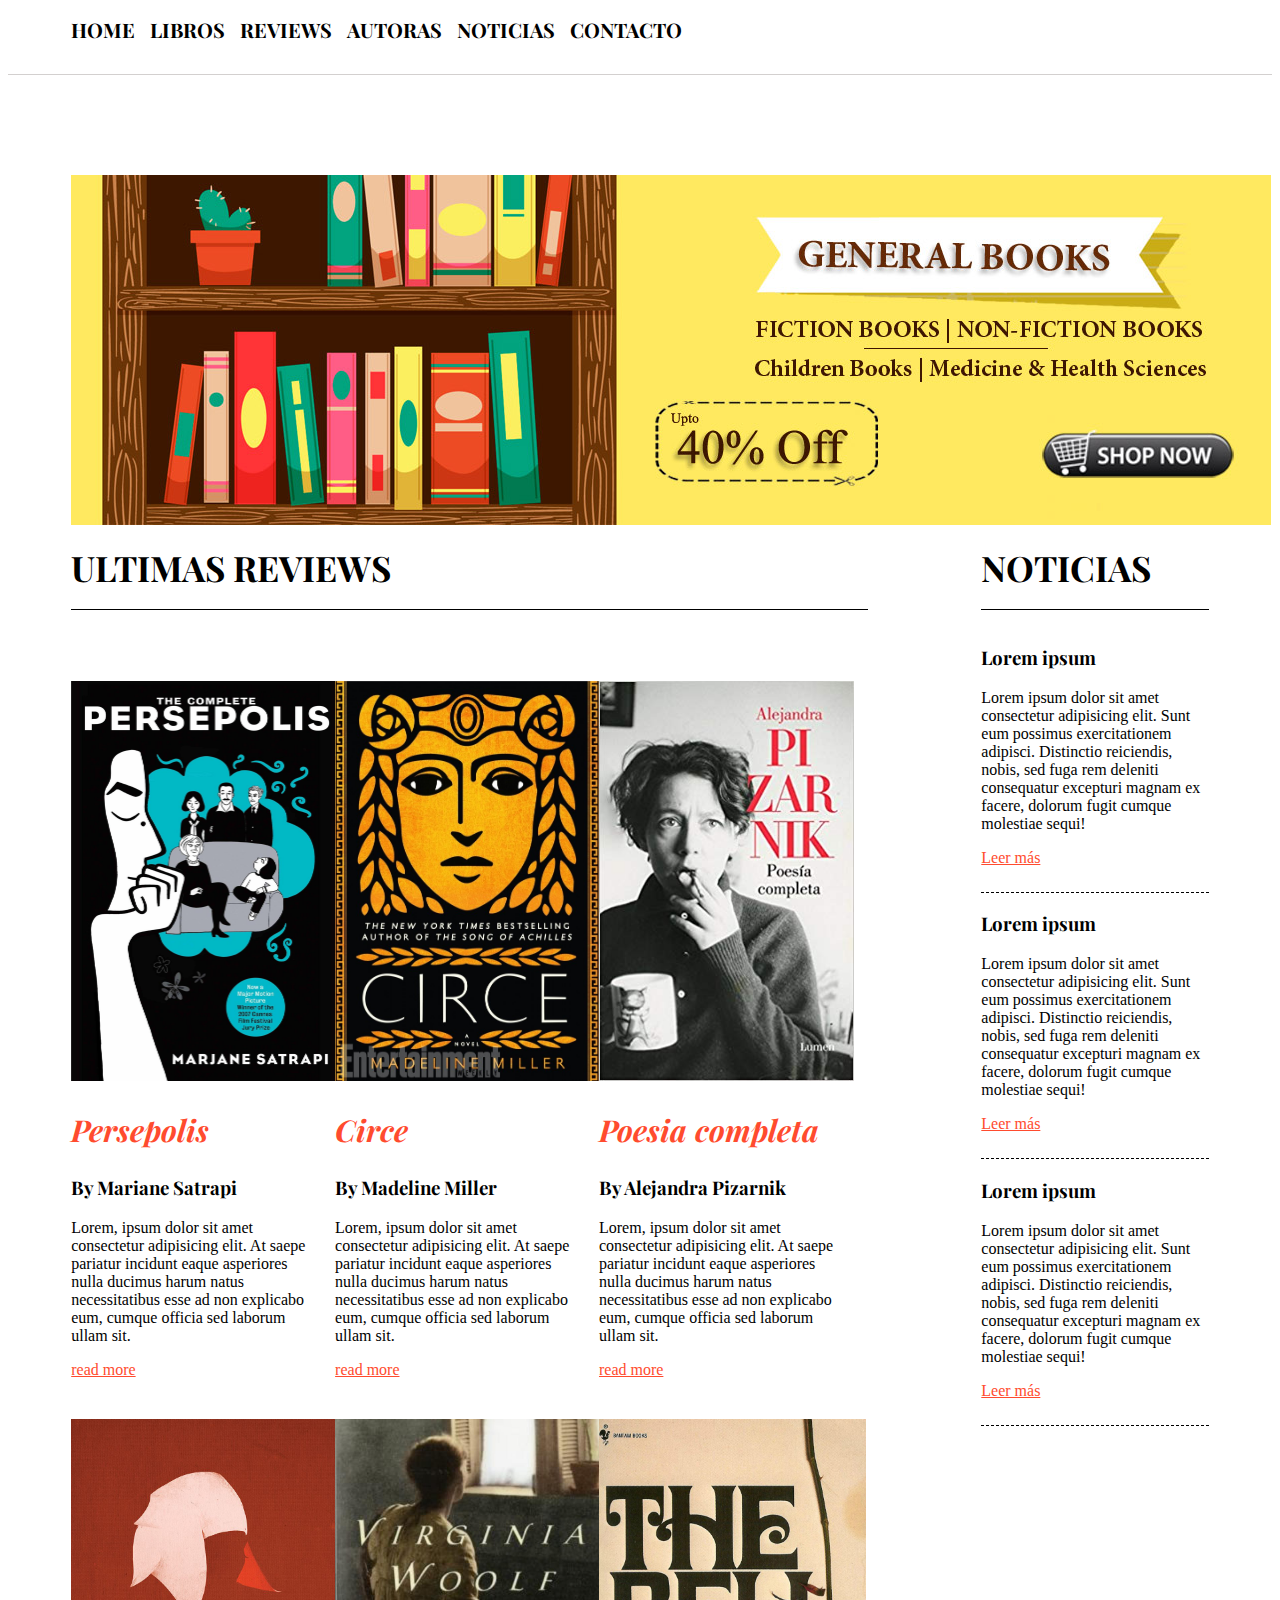
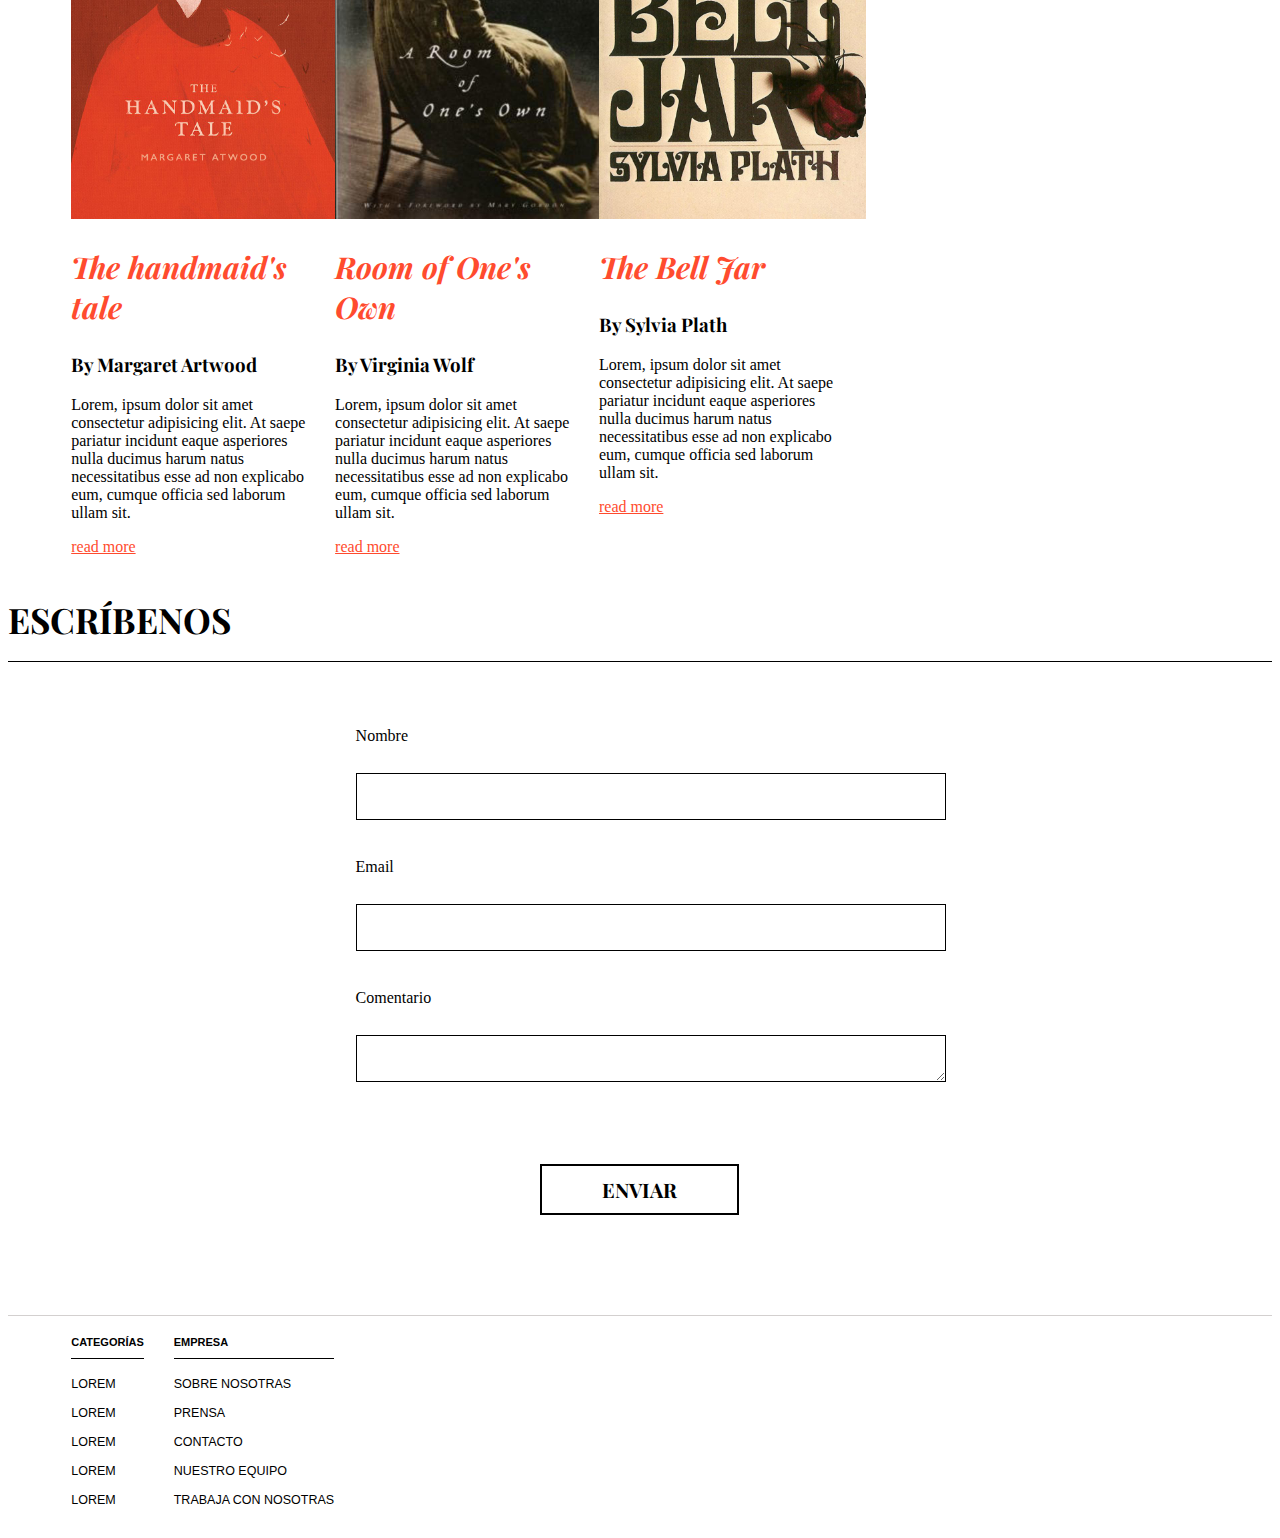
<file: index.html>
<!DOCTYPE html>
<html>

<head>
    <title>Reviews de libros</title>
    <meta charset="utf-8">
    <link rel="stylesheet" href="https://fonts.googleapis.com/css?family=Playfair+Display:400,700" class="next-head">
    <link rel="stylesheet" type="text/css" media="screen" href="css/main.css">
</head>

<body>
    <header>
        <div class="column">
            <nav>
                <ul class="menu-list">
                    <li class="menu-item"><a href="index.html" class="menu-link">HOME</a></li>
                    <li class="menu-item"><a href="#" class="menu-link">LIBROS</a></li>
                    <li class="menu-item"><a href="#book-reviews" class="menu-link">REVIEWS</a></li>
                    <li class="menu-item"><a href="pages/authors.html" class="menu-link">AUTORAS</a></li>
                    <li class="menu-item"><a href="#latest-news" class="menu-link">NOTICIAS</a></li>
                    <li class="menu-item"><a href="#contact" class="menu-link">CONTACTO</a></li>
                </ul>
            </nav>
        </div>
    </header>
    <div class="column">
        <img src="img/banner.jpg">
    </div>
    <!--SECTION PART/ ULTIMAS REVIEWS-->
    <div class="column">
        <section id="book-reviews">
            <h1 class="title"> ULTIMAS REVIEWS</h1>
            <br />
            <br />
            <div class="book-review">
                <img class="book-img" src="img/book-covers/persepolis.jpeg">
                <h2 class="book-title"> Persepolis </h2>
                <h3 class="book-author"> By Mariane Satrapi </h3>
                <p class="book-description"> Lorem, ipsum dolor sit amet consectetur adipisicing elit. At saepe pariatur
                    incidunt eaque asperiores nulla ducimus harum natus necessitatibus esse ad non explicabo eum, cumque
                    officia sed laborum ullam sit.</p>
                <a href="#header" class="read-more"> read more</a>
            </div>

            <div class="book-review">
                <img class="book-img" src="img/book-covers/circe.jpg">
                <h2 class="book-title"> Circe </h2>
                <h3 class="book-author"> By Madeline Miller </h3>
                <p class="book-description"> Lorem, ipsum dolor sit amet consectetur adipisicing elit. At saepe pariatur
                    incidunt eaque asperiores nulla ducimus harum natus necessitatibus esse ad non explicabo eum, cumque
                    officia sed laborum ullam sit.</p>
                <a href="#header" class="read-more"> read more</a>
            </div>

            <div class="book-review">
                <img class="book-img" src="img/book-covers/pizarnik.jpg">
                <h2 class="book-title"> Poesia completa </h2>
                <h3 class="book-author"> By Alejandra Pizarnik </h3>
                <p class="book-description"> Lorem, ipsum dolor sit amet consectetur adipisicing elit. At saepe pariatur
                    incidunt eaque asperiores nulla ducimus harum natus necessitatibus esse ad non explicabo eum, cumque
                    officia sed laborum ullam sit.</p>
                <a href="#header" class="read-more"> read more</a>
            </div>

            <div class="book-review">
                <img class="book-img" src="img/book-covers/margaret-atwood.jpg">
                <h2 class="book-title"> The handmaid's tale </h2>
                <h3 class="book-author"> By Margaret Artwood </h3>
                <p class="book-description"> Lorem, ipsum dolor sit amet consectetur adipisicing elit. At saepe pariatur
                    incidunt eaque asperiores nulla ducimus harum natus necessitatibus esse ad non explicabo eum, cumque
                    officia sed laborum ullam sit.</p>
                <a href="#header" class="read-more"> read more</a>
            </div>

            <div class="book-review">
                <img class="book-img" src="img/book-covers/virginia-woolf.jpg">
                <h2 class="book-title">Room of One's Own </h2>
                <h3 class="book-author"> By Virginia Wolf </h3>
                <p class="book-description"> Lorem, ipsum dolor sit amet consectetur adipisicing elit. At saepe pariatur
                    incidunt eaque asperiores nulla ducimus harum natus necessitatibus esse ad non explicabo eum, cumque
                    officia sed laborum ullam sit.</p>
                <a href="#header" class="read-more"> read more</a>
            </div>

            <div class="book-review">
                <img class="book-img" src="img/book-covers/sylvia-plath.jpg">
                <h2 class="book-title"> The Bell Jar </h2>
                <h3 class="book-author"> By Sylvia Plath </h3>
                <p class="book-description"> Lorem, ipsum dolor sit amet consectetur adipisicing elit. At saepe pariatur
                    incidunt eaque asperiores nulla ducimus harum natus necessitatibus esse ad non explicabo eum, cumque
                    officia sed laborum ullam sit.</p>
                <a href="#header" class="read-more"> read more</a>
            </div>
        </section>
            <!--Aside-->
                <aside id="latest-news">
                    <h1 class="title">NOTICIAS</h1>
                    <article class="news">
                        <h3 class="news-title">Lorem ipsum</h3>
                        <p class="news-resume">Lorem ipsum dolor sit amet consectetur adipisicing elit. Sunt eum
                            possimus
                            exercitationem adipisci. Distinctio reiciendis, nobis, sed fuga rem deleniti consequatur
                            excepturi
                            magnam ex facere, dolorum fugit cumque molestiae sequi!</p>
                        <a href=# class="read-more">Leer más</a>
                    </article>
                    <article class="news">
                        <h3 class="news-title">Lorem ipsum</h3>
                        <p class="news-resume">Lorem ipsum dolor sit amet consectetur adipisicing elit. Sunt eum
                            possimus
                            exercitationem adipisci. Distinctio reiciendis, nobis, sed fuga rem deleniti consequatur
                            excepturi
                            magnam ex facere, dolorum fugit cumque molestiae sequi!</p>
                        <a href=# class="read-more">Leer más</a>
                    </article>
                    <article class="news">
                        <h3 class="news-title">Lorem ipsum</h3>
                        <p class="news-resume">Lorem ipsum dolor sit amet consectetur adipisicing elit. Sunt eum
                            possimus
                            exercitationem adipisci. Distinctio reiciendis, nobis, sed fuga rem deleniti consequatur
                            excepturi
                            magnam ex facere, dolorum fugit cumque molestiae sequi!</p>
                        <a href=# class="read-more">Leer más</a>
                    </article>

                </aside>
                <!--cierra aside-->
        
    </div>
    <!-- Empieza sección Contacto-->
    <section id="contact">
        <h1 class="title">ESCRÍBENOS</h1>
        <div class="column">
            <form id="contact-form">
                <label for="name" class="contact-label">Nombre</label><br />
                <input type="text" id="name" class="contact-input"><br /><br />
                <label for="email" class="contact-label">Email</label><br />
                <input type="text" id="email" class="contact-input"><br /><br />
                <label for="comment" class="contact-label">Comentario</label><br />
                <textarea id="comment" class="contact-textarea"></textarea><br /><br />
                <button type="submit" class="send-button">ENVIAR</button>
            </form>
        </div>
    </section>
    <!-- Termina sección Contacto-->
    <footer>
        <div class="column">
            <div class="footer-links">
                <h5 class="footer-links-title">CATEGORÍAS</h5>
                <ul class="footer-links-list">
                    <li><a href="#" class="footer-link">LOREM</a></li>
                    <li><a href="#" class="footer-link">LOREM</a></li>
                    <li><a href="#" class="footer-link">LOREM</a></li>
                    <li><a href="#" class="footer-link">LOREM</a></li>
                    <li><a href="#" class="footer-link">LOREM</a></li>
                </ul>
            </div>
            <div class="footer-links">
                <h5 class="footer-links-title">EMPRESA</h5>
                <ul class="footer-links-list">
                    <li><a href="#" class="footer-link">SOBRE NOSOTRAS</a></li>
                    <li><a href="#" class="footer-link">PRENSA</a></li>
                    <li><a href="#" class="footer-link">CONTACTO</a></li>
                    <li><a href="#" class="footer-link">NUESTRO EQUIPO</a></li>
                    <li><a href="#" class="footer-link">TRABAJA CON NOSOTRAS</a></li>
                </ul>
            </div>
        </div>
    </footer>
</body>

</html>
</file>
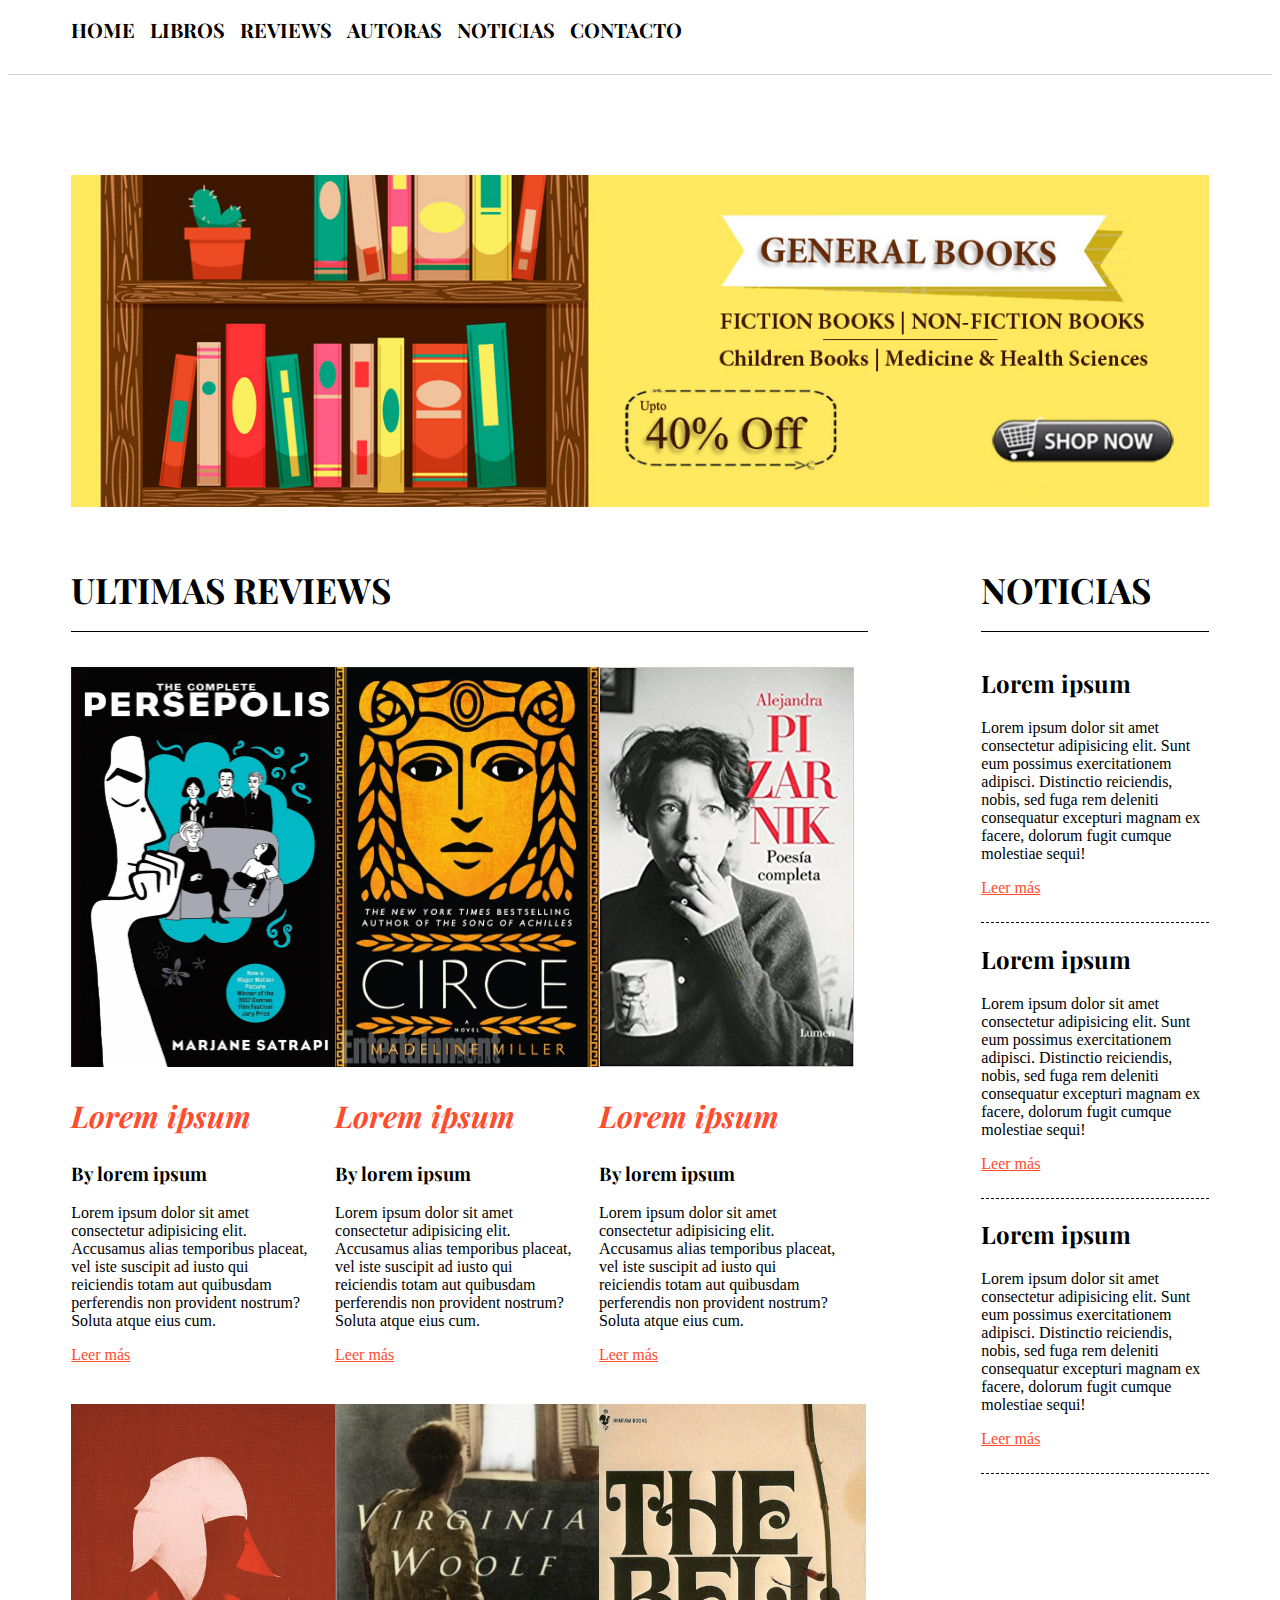
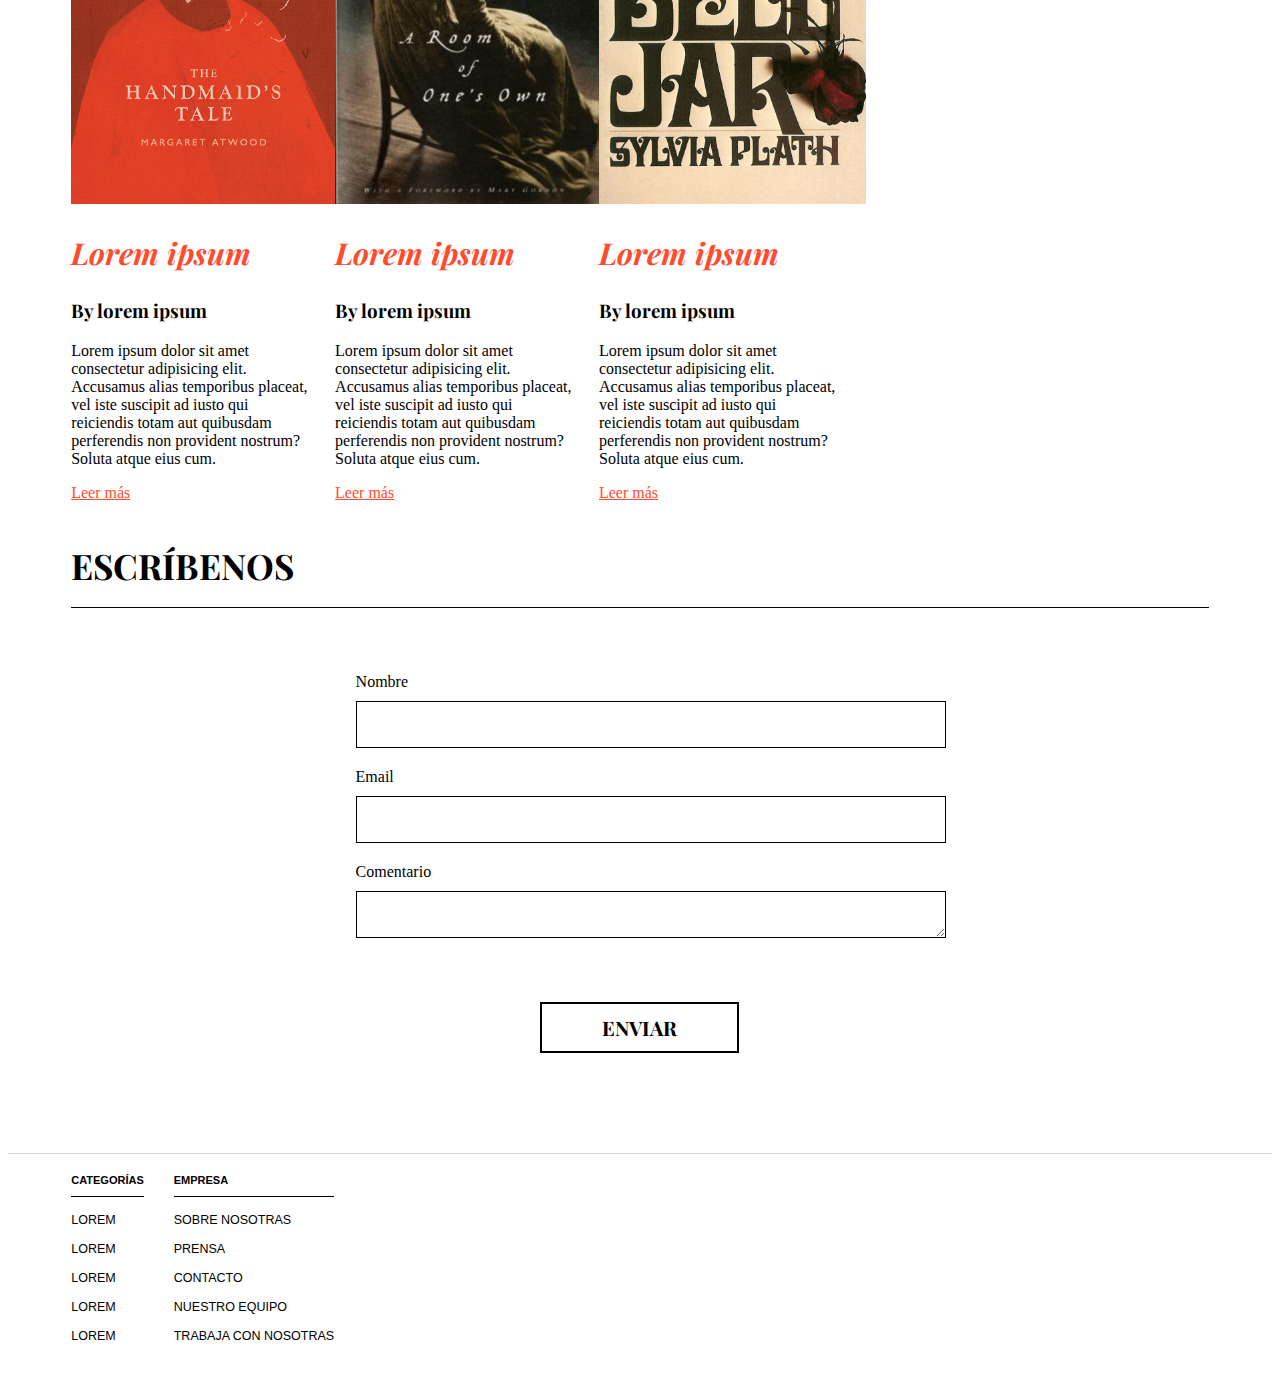
<file: example.html>
<!DOCTYPE html>
<html>

<head>
    <title>Reviews de libros</title>
    <meta charset="utf-8">
    <link rel="stylesheet" href="https://fonts.googleapis.com/css?family=Playfair+Display:400,700" class="next-head">
    <link rel="stylesheet" type="text/css" media="screen" href="css/main.css">
</head>

<body>
    <header>
        <div class="column">
            <nav>
                <ul class="menu-list">
                    <li class="menu-item"><a href="#" class="menu-link">HOME</a></li>
                    <li class="menu-item"><a href="#" class="menu-link">LIBROS</a></li>
                    <li class="menu-item"><a href="#book-reviews" class="menu-link">REVIEWS</a></li>
                    <li class="menu-item"><a href="pages/authors-example.html" class="menu-link">AUTORAS</a></li>
                    <li class="menu-item"><a href="#news" class="menu-link">NOTICIAS</a></li>
                    <li class="menu-item"><a href="#contact" class="menu-link">CONTACTO</a></li>
                </ul>
            </nav>
        </div>
    </header>
    <div class="column">
        <section>
            <img class="banner" src="img/banner.jpg" alt="">
        </section>
        <main id="book-reviews">
            <h1 class="title">ULTIMAS REVIEWS</h1>
            <article class="book-review">
                <img class="book-img" src="img/book-covers/persepolis.jpeg" alt="" />
                <h2 class="book-title">Lorem ipsum</h2>
                <h3 class="book-author">By lorem ipsum</h3>
                <p class="book-description">Lorem ipsum dolor sit amet consectetur adipisicing elit. Accusamus alias
                    temporibus placeat, vel iste suscipit ad iusto qui reiciendis totam aut quibusdam perferendis
                    non provident nostrum? Soluta atque eius cum.</p>
                <a href="#" class="read-more">Leer más</a>
            </article>
            <article class="book-review">
                <img class="book-img" src="img/book-covers/circe.jpg" alt="" />
                <h2 class="book-title">Lorem ipsum</h2>
                <h3 class="book-author">By lorem ipsum</h3>
                <p class="book-description">Lorem ipsum dolor sit amet consectetur adipisicing elit. Accusamus alias
                    temporibus placeat, vel iste suscipit ad iusto qui reiciendis totam aut quibusdam perferendis
                    non provident nostrum? Soluta atque eius cum.</p>
                <a href="#" class="read-more">Leer más</a>
            </article>
            <article class="book-review">
                <img class="book-img" src="img/book-covers/pizarnik.jpg" alt="" />
                <h2 class="book-title">Lorem ipsum</h2>
                <h3 class="book-author">By lorem ipsum</h3>
                <p class="book-description">Lorem ipsum dolor sit amet consectetur adipisicing elit. Accusamus alias
                    temporibus placeat, vel iste suscipit ad iusto qui reiciendis totam aut quibusdam perferendis
                    non provident nostrum? Soluta atque eius cum.</p>
                <a href="#" class="read-more">Leer más</a>
            </article>
            <article class="book-review">
                <img class="book-img" src="img/book-covers/margaret-atwood.jpg" alt="" />
                <h2 class="book-title">Lorem ipsum</h2>
                <h3 class="book-author">By lorem ipsum</h3>
                <p class="book-description">Lorem ipsum dolor sit amet consectetur adipisicing elit. Accusamus alias
                    temporibus placeat, vel iste suscipit ad iusto qui reiciendis totam aut quibusdam perferendis
                    non provident nostrum? Soluta atque eius cum.</p>
                <a href="#" class="read-more">Leer más</a>
            </article>
            <article class="book-review">
                <img class="book-img" src="img/book-covers/virginia-woolf.jpg" alt="" />
                <h2 class="book-title">Lorem ipsum</h2>
                <h3 class="book-author">By lorem ipsum</h3>
                <p class="book-description">Lorem ipsum dolor sit amet consectetur adipisicing elit. Accusamus alias
                    temporibus placeat, vel iste suscipit ad iusto qui reiciendis totam aut quibusdam perferendis
                    non provident nostrum? Soluta atque eius cum.</p>
                <a href="#" class="read-more">Leer más</a>
            </article>
            <article class="book-review">
                <img class="book-img" src="img/book-covers/sylvia-plath.jpg" alt="" />
                <h2 class="book-title">Lorem ipsum</h2>
                <h3 class="book-author">By lorem ipsum</h3>
                <p class="book-description">Lorem ipsum dolor sit amet consectetur adipisicing elit. Accusamus alias
                    temporibus placeat, vel iste suscipit ad iusto qui reiciendis totam aut quibusdam perferendis
                    non provident nostrum? Soluta atque eius cum.</p>
                <a href="#" class="read-more">Leer más</a>
            </article>
        </main>
        <aside id="latest-news">
            <h1 class="title">NOTICIAS</h1>
            <article class="news">
                <h2 class="news-title">Lorem ipsum</h2>
                <p class="news-resume">Lorem ipsum dolor sit amet consectetur adipisicing elit. Sunt eum possimus
                    exercitationem adipisci. Distinctio reiciendis, nobis, sed fuga rem deleniti consequatur excepturi
                    magnam ex facere, dolorum fugit cumque molestiae sequi!</p>
                <a href="#" class="read-more">Leer más</a>
            </article>
            <article class="news">
                <h2 class="news-title">Lorem ipsum</h2>
                <p class="news-resume">Lorem ipsum dolor sit amet consectetur adipisicing elit. Sunt eum possimus
                    exercitationem adipisci. Distinctio reiciendis, nobis, sed fuga rem deleniti consequatur excepturi
                    magnam ex facere, dolorum fugit cumque molestiae sequi!</p>
                <a href="#" class="read-more">Leer más</a>
            </article>
            <article class="news">
                <h2 class="news-title">Lorem ipsum</h2>
                <p class="news-resume">Lorem ipsum dolor sit amet consectetur adipisicing elit. Sunt eum possimus
                    exercitationem adipisci. Distinctio reiciendis, nobis, sed fuga rem deleniti consequatur excepturi
                    magnam ex facere, dolorum fugit cumque molestiae sequi!</p>
                <a href="#" class="read-more">Leer más</a>
            </article>
        </aside>
    </div>
    <section id="contact">
        <div class="column">
            <h1 class="title">ESCRÍBENOS</h1>
            <form id="contact-form">
                <label for="name" class="contact-label">Nombre</label>
                <input type="text" id="name" class="contact-input">
                <label for="email" class="contact-label">Email</label>
                <input type="text" id="email" class="contact-input">
                <label for="comment" class="contact-label">Comentario</label>
                <textarea id="comment" class="contact-textarea"></textarea>
                <button type="submit" class="send-button">Enviar</button>
            </form>
        </div>
    </section>
    <footer>
        <div class="column">
            <div class="footer-links">
                <h2 class="footer-links-title">CATEGORÍAS</h2>
                <ul class="footer-links-list">
                    <li><a href="#" class="footer-link">Lorem</a></li>
                    <li><a href="#" class="footer-link">Lorem</a></li>
                    <li><a href="#" class="footer-link">Lorem</a></li>
                    <li><a href="#" class="footer-link">Lorem</a></li>
                    <li><a href="#" class="footer-link">Lorem</a></li>
                </ul>
            </div>
            <div class="footer-links">
                <h2 class="footer-links-title">EMPRESA</h2>
                <ul class="footer-links-list">
                    <li><a href="#" class="footer-link">Sobre nosotras</a></li>
                    <li><a href="#" class="footer-link">Prensa</a></li>
                    <li><a href="#" class="footer-link">Contacto</a></li>
                    <li><a href="#" class="footer-link">Nuestro equipo</a></li>
                    <li><a href="#" class="footer-link">Trabaja con nosotras</a></li>
                </ul>
            </div>
        </div>
    </footer>
</body>

</html>
</file>
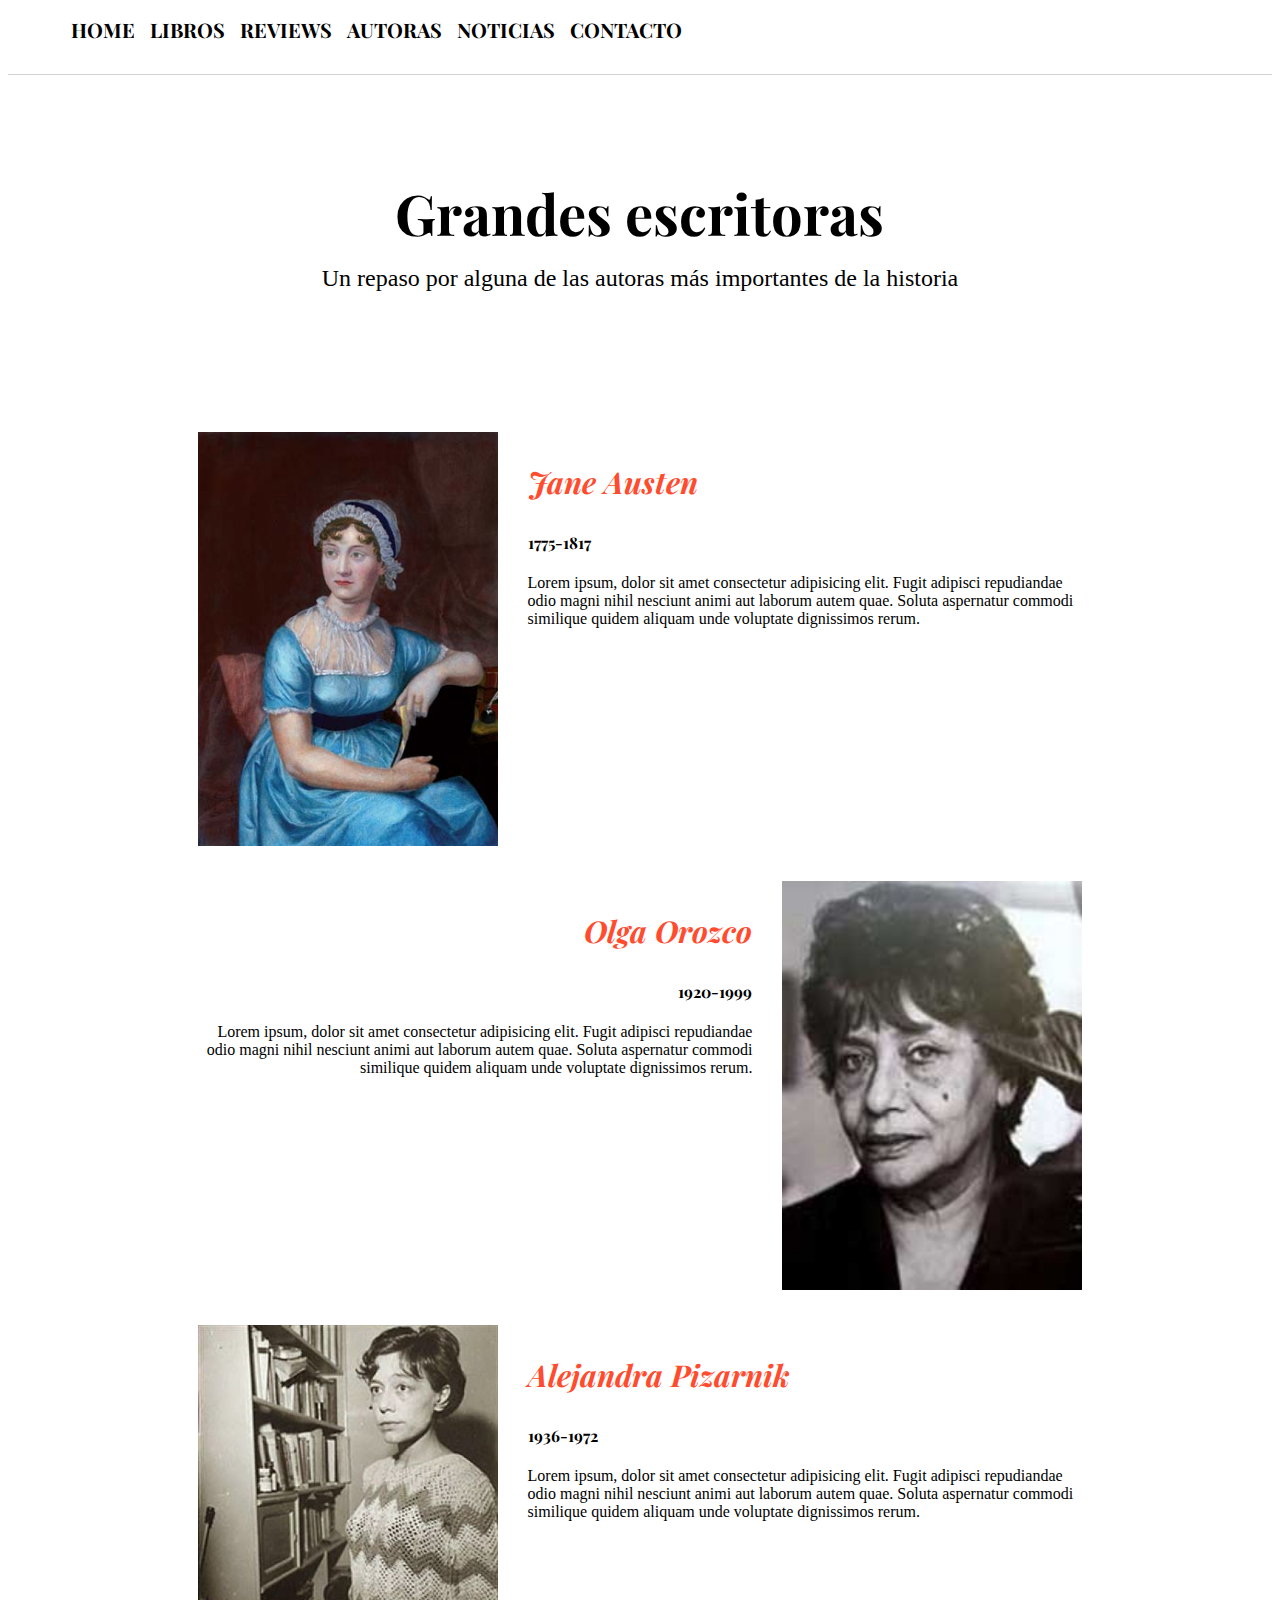
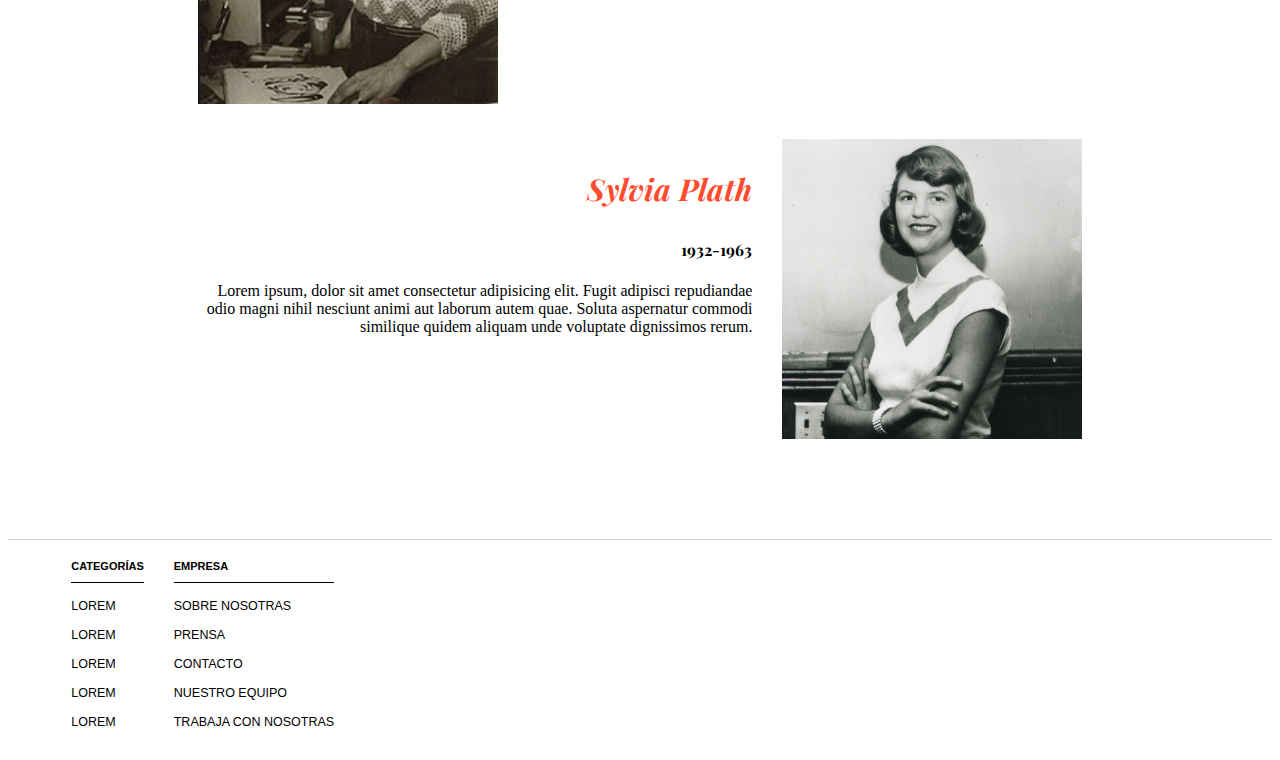
<file: pages/authors-example.html>
<!DOCTYPE html>
<html>

<head>
    <title>Reviews de libros</title>
    <meta charset="utf-8">
    <link rel="stylesheet" href="https://fonts.googleapis.com/css?family=Playfair+Display:400,700" class="next-head">
    <link rel="stylesheet" type="text/css" media="screen" href="../css/main.css">
</head>

<body>
    <header>
        <div class="column">
            <nav>
                <ul class="menu-list">
                    <li class="menu-item"><a href="../example.html" class="menu-link">HOME</a></li>
                    <li class="menu-item"><a href="../example.html" class="menu-link">LIBROS</a></li>
                    <li class="menu-item"><a href="../example.html#book-reviews" class="menu-link">REVIEWS</a></li>
                    <li class="menu-item"><a href="#" class="menu-link">AUTORAS</a></li>
                    <li class="menu-item"><a href="../example.html#news" class="menu-link">NOTICIAS</a></li>
                    <li class="menu-item"><a href="../example.html#contact" class="menu-link">CONTACTO</a></li>
                </ul>
            </nav>
        </div>
    </header>
    <section>
        <div class="small-column">
            <h1 class="authors-title">Grandes escritoras</h1>
            <h2 class="authors-subtitle">Un repaso por alguna de las autoras más importantes de la historia</h2>
            <article class="author left">
                <img src="../img/author-portraits/jane-austen.jpg" alt="" class="author-portrait">
                <div class="author-info">
                    <h3 class="author-name">Jane Austen</h3>
                    <h4 class="author-dates">1775-1817</h3>
                    <p class="author-resume">Lorem ipsum, dolor sit amet consectetur adipisicing elit. Fugit adipisci
                        repudiandae odio magni nihil nesciunt animi aut laborum autem quae. Soluta aspernatur commodi
                        similique quidem aliquam unde voluptate dignissimos rerum.</p>
                </div>
            </article>
            <article class="author right">
                <img src="../img/author-portraits/olga-orozco.jpg" alt="" class="author-portrait">
                <div class="author-info">
                    <h3 class="author-name">Olga Orozco</h3>
                    <h4 class="author-dates">1920-1999</h4>
                    <p class="author-resume">Lorem ipsum, dolor sit amet consectetur adipisicing elit. Fugit adipisci
                        repudiandae odio magni nihil nesciunt animi aut laborum autem quae. Soluta aspernatur commodi
                        similique quidem aliquam unde voluptate dignissimos rerum.</p>
                </div>
            </article>
            <article class="author left">
                <img src="../img/author-portraits/pizarnik.jpg" alt="" class="author-portrait">
                <div class="author-info">
                    <h3 class="author-name">Alejandra Pizarnik</h3>
                    <h4 class="author-dates">1936-1972</h4>
                    <p class="author-resume">Lorem ipsum, dolor sit amet consectetur adipisicing elit. Fugit adipisci
                        repudiandae odio magni nihil nesciunt animi aut laborum autem quae. Soluta aspernatur commodi
                        similique quidem aliquam unde voluptate dignissimos rerum.</p>
                </div>
            </article>
            <article class="author right">
                <img src="../img/author-portraits/sylvia-plath.jpg" alt="" class="author-portrait">
                <div class="author-info">
                    <h3 class="author-name">Sylvia Plath</h3>
                    <h4 class="author-dates">1932-1963</h4>
                    <p class="author-resume">Lorem ipsum, dolor sit amet consectetur adipisicing elit. Fugit adipisci
                        repudiandae odio magni nihil nesciunt animi aut laborum autem quae. Soluta aspernatur commodi
                        similique quidem aliquam unde voluptate dignissimos rerum.</p>
                </div>
            </article>
        </div>
    </section>
    <footer>
        <div class="column">
            <div class="footer-links">
                <h2 class="footer-links-title">CATEGORÍAS</h2>
                <ul class="footer-links-list">
                    <li><a href="#" class="footer-link">Lorem</a></li>
                    <li><a href="#" class="footer-link">Lorem</a></li>
                    <li><a href="#" class="footer-link">Lorem</a></li>
                    <li><a href="#" class="footer-link">Lorem</a></li>
                    <li><a href="#" class="footer-link">Lorem</a></li>
                </ul>
            </div>
            <div class="footer-links">
                <h2 class="footer-links-title">EMPRESA</h2>
                <ul class="footer-links-list">
                    <li><a href="#" class="footer-link">Sobre nosotras</a></li>
                    <li><a href="#" class="footer-link">Prensa</a></li>
                    <li><a href="#" class="footer-link">Contacto</a></li>
                    <li><a href="#" class="footer-link">Nuestro equipo</a></li>
                    <li><a href="#" class="footer-link">Trabaja con nosotras</a></li>
                </ul>
            </div>
        </div>
    </footer>
</body>

</html>
</file>
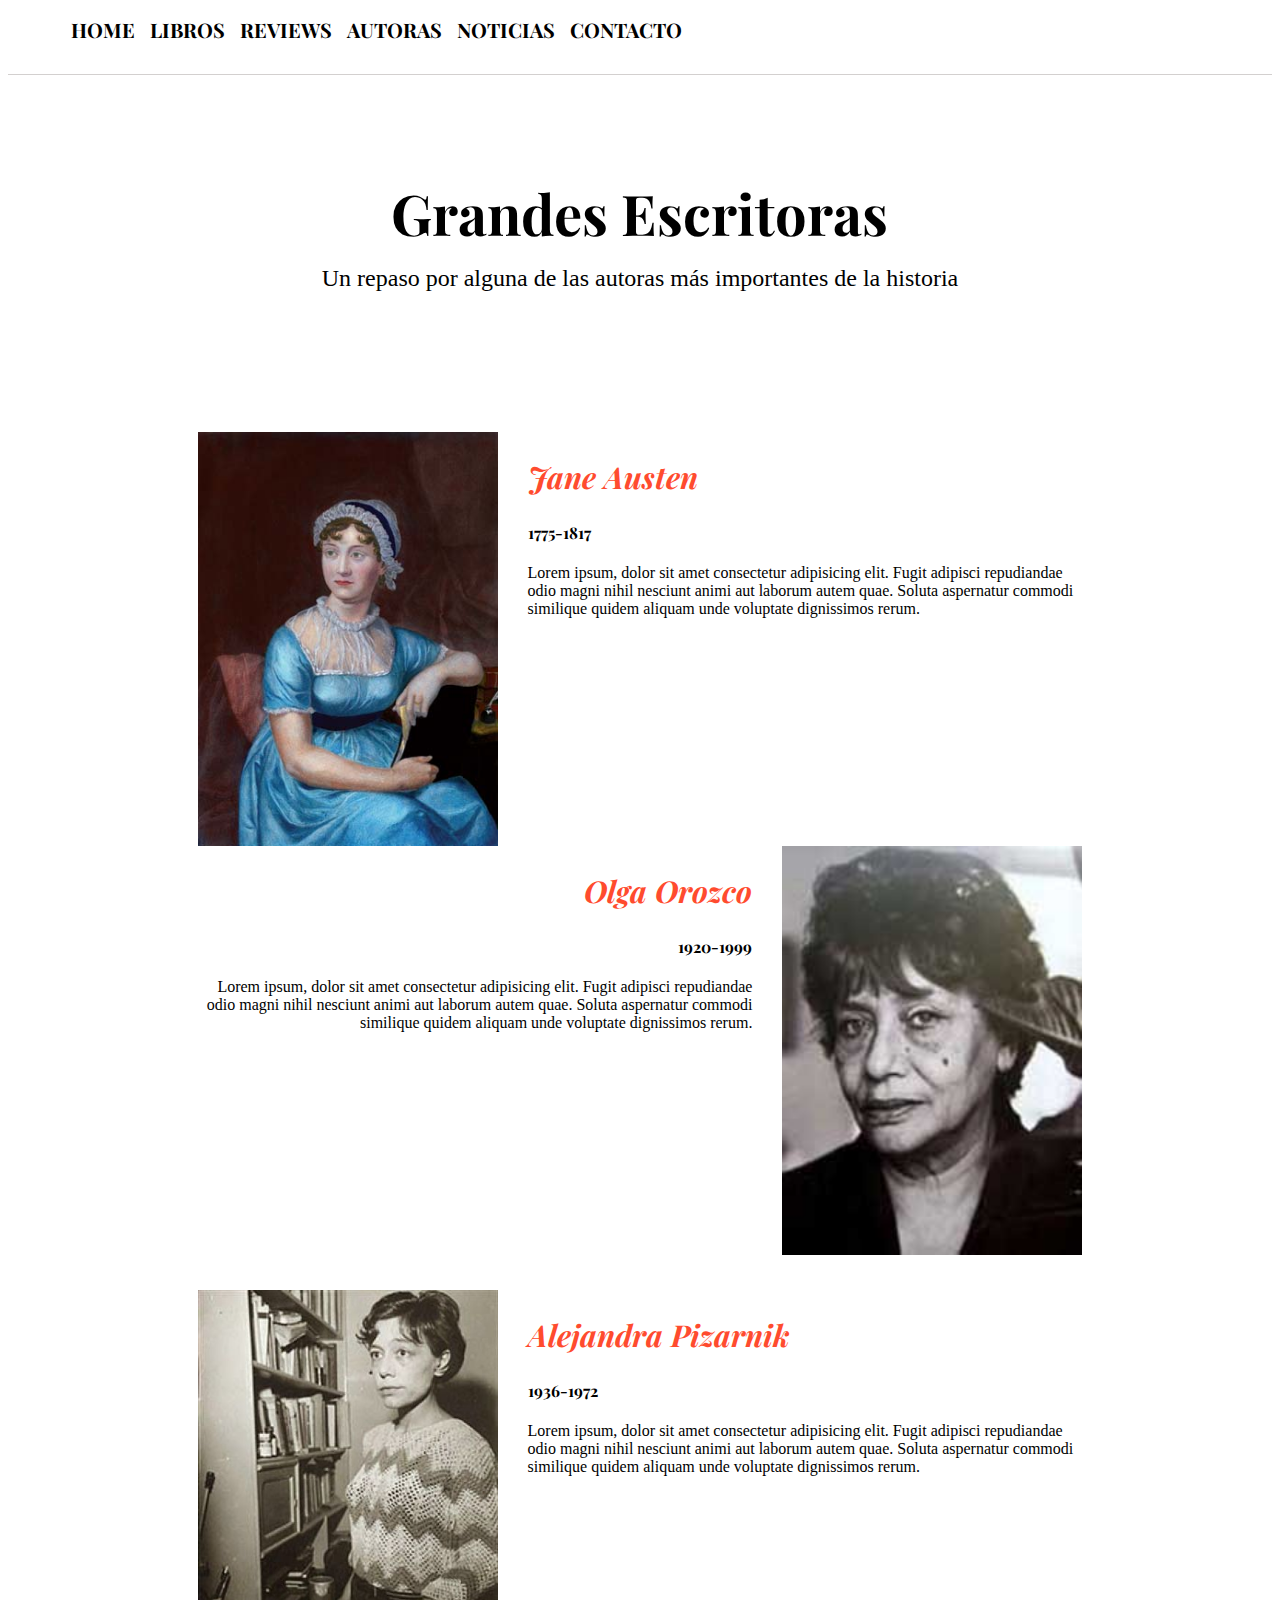
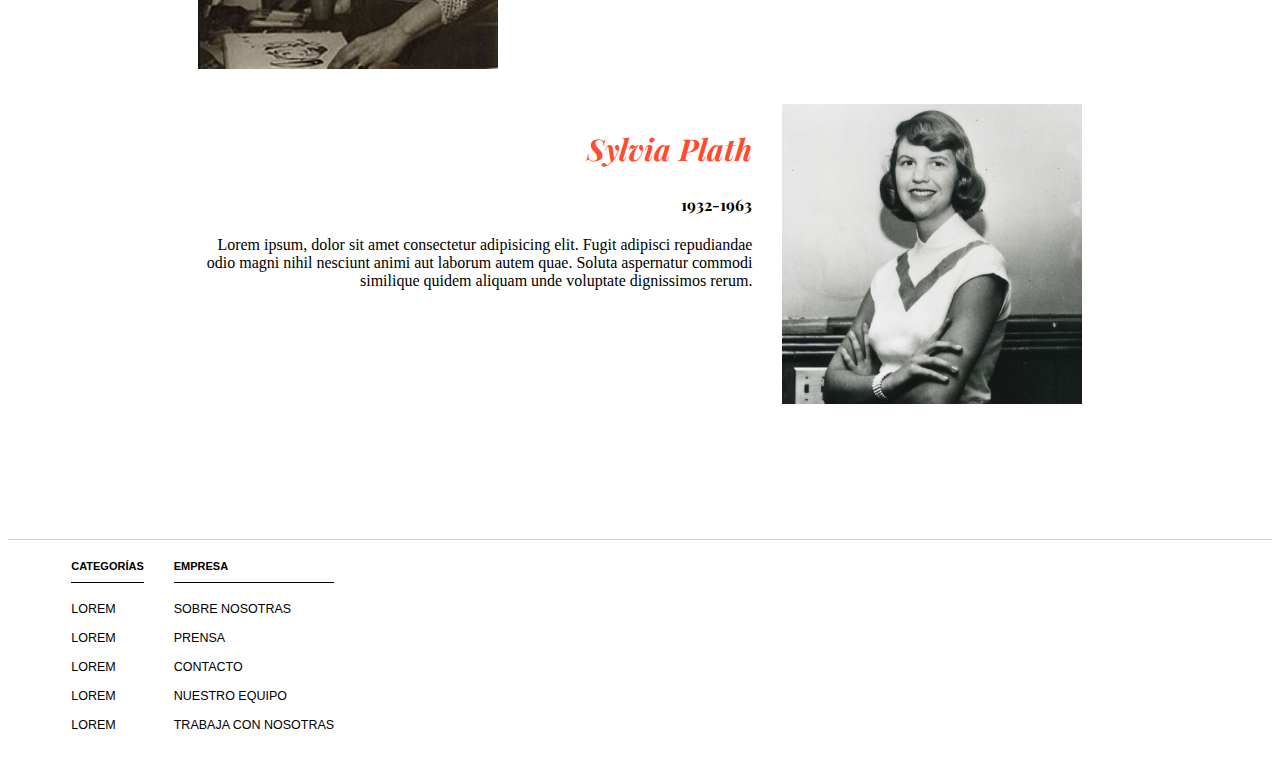
<file: pages/authors.html>
<!DOCTYPE html>
<html>

<head>
    <title>Autoras famosas</title>
    <meta charset="utf-8">
    <link rel="stylesheet" href="https://fonts.googleapis.com/css?family=Playfair+Display:400,700" class="next-head">
    <link rel="stylesheet" type="text/css" media="screen" href="../css/main.css">
</head>

<body>
    <header>
        <div class="column">
            <nav>
                <ul class="menu-list">
                    <li class="menu-item"><a href="../index.html" class="menu-link">HOME</a></li>
                    <li class="menu-item"><a href="#" class="menu-link">LIBROS</a></li>
                    <li class="menu-item"><a href="#" class="menu-link">REVIEWS</a></li>
                    <li class="menu-item"><a href="#" class="menu-link">AUTORAS</a></li>
                    <li class="menu-item"><a href="#" class="menu-link">NOTICIAS</a></li>
                    <li class="menu-item"><a href="#" class="menu-link">CONTACTO</a></li>
                </ul>
            </nav>
        </div>
    </header>

    <div class="small-column">
        <section>
            <h1 class="authors-title">Grandes Escritoras</h1>
            <h2 class="authors-subtitle">Un repaso por alguna de las autoras más importantes de la historia
            </h2>
        </section>
    </div>
    <section class="small-column">
        <article class="author left">
            <img class="author-portrait" class="author-portait" src="../img/author-portraits/jane-austen.jpg"
                alt="jane-austen">
            <div class="author-info">
                <h2 class="author-name">Jane Austen</h2>
                <h4 class="author-dates">1775-1817</h4>
                <p class="author-resume">Lorem ipsum, dolor sit amet consectetur adipisicing elit. Fugit adipisci
                    repudiandae
                    odio magni nihil nesciunt animi aut laborum autem quae. Soluta aspernatur commodi similique quidem
                    aliquam
                    unde voluptate dignissimos rerum.</p>
            </div>
        
        <article class="author right">
            <img class="author-portrait" class="author-portait" src="../img/author-portraits/olga-orozco.jpg"
                alt="olga">
            <div class="author-info">
                <h2 class="author-name">Olga Orozco</h2>
                <h4 class="author-dates">1920-1999</h4>
                <p class="author-resume">Lorem ipsum, dolor sit amet consectetur adipisicing elit. Fugit adipisci
                    repudiandae
                    odio magni nihil nesciunt animi aut laborum autem quae. Soluta aspernatur commodi similique quidem
                    aliquam
                    unde voluptate dignissimos rerum.</p>
            </div>
        </article>
        <article class="author left">
            <img class="author-portrait" class="author-portait" src="../img/author-portraits/pizarnik.jpg"
                alt="jane-austen">
            <div class="author-info">
                <h2 class="author-name">Alejandra Pizarnik</h2>
                <h4 class="author-dates">1936-1972</h4>
                <p class="author-resume">Lorem ipsum, dolor sit amet consectetur adipisicing elit. Fugit adipisci
                    repudiandae
                    odio magni nihil nesciunt animi aut laborum autem quae. Soluta aspernatur commodi similique quidem
                    aliquam
                    unde voluptate dignissimos rerum.</p>
            </div>
        </article>
        <article class="author right">
            <img class="author-portrait" class="author-portait" src="../img/author-portraits/sylvia-plath.jpg"
                alt="jane-austen">
            <div class="author-info">
                <h2 class="author-name">Sylvia Plath</h2>
                <h4 class="author-dates">1932-1963</h4>
                <p class="author-resume">Lorem ipsum, dolor sit amet consectetur adipisicing elit. Fugit adipisci
                    repudiandae
                    odio magni nihil nesciunt animi aut laborum autem quae. Soluta aspernatur commodi similique quidem
                    aliquam
                    unde voluptate dignissimos rerum.</p>
            </div>
        </article>
    </section>

</body>
<footer>
    <div class="column">
        <div class="footer-links">
            <h5 class="footer-links-title">CATEGORÍAS</h5>
            <ul class="footer-links-list">
                <li><a href="#" class="footer-link">LOREM</a></li>
                <li><a href="#" class="footer-link">LOREM</a></li>
                <li><a href="#" class="footer-link">LOREM</a></li>
                <li><a href="#" class="footer-link">LOREM</a></li>
                <li><a href="#" class="footer-link">LOREM</a></li>
            </ul>
        </div>
        <div class="footer-links">
            <h5 class="footer-links-title">EMPRESA</h5>
            <ul class="footer-links-list">
                <li><a href="#" class="footer-link">SOBRE NOSOTRAS</a></li>
                <li><a href="#" class="footer-link">PRENSA</a></li>
                <li><a href="#" class="footer-link">CONTACTO</a></li>
                <li><a href="#" class="footer-link">NUESTRO EQUIPO</a></li>
                <li><a href="#" class="footer-link">TRABAJA CON NOSOTRAS</a></li>
            </ul>
        </div>
    </div>
</footer>

</html>
</file>
<file: css/main.css>
header {
    border-bottom: 1px solid #d3d0cf;
    margin-bottom: 100px;
}

.menu-list {
    list-style: none;
    padding: 0;
    overflow: auto;
}

.menu-link {
    text-transform: uppercase;
    color: black;
    text-decoration: none;
    font-size: 20px;
    font-weight: bold;
    padding-bottom: 15px;
    display: block;
    float: left;
    font-family: Playfair Display,Palatino,Palatino Linotype,Palatino LT STD,Book Antiqua,Georgia,serif; 
    margin-right: 15px;
}

.column {
    width: 90%;
    margin: 0 auto;
}

.banner {
    width: 100%;
    margin-bottom: 40px;
}

#book-reviews {
    float: left;
    margin-right: 40px;
    width: 70%;
}

.title {
    height: 55px;
    font-size: 35px;
    font-family: Playfair Display,Palatino,Palatino Linotype,Palatino LT STD,Book Antiqua,Georgia,serif; 
    border-bottom: 1px solid black;
    padding-bottom: 10px;
    margin: 15px 0 35px 0;
}

.book-review {
    width: 30%;
    float: left;
    margin-right: 25px;
    margin-bottom: 40px;
}

.book-review:nth-of-type(4) {
    clear: both;
}

.book-img {
    max-height: 400px;
}

.book-title {
    color: #ff4b2e;
    font-size: 30px;
    font-style: italic;
    font-family: Playfair Display,Palatino,Palatino Linotype,Palatino LT STD,Book Antiqua,Georgia,serif; 
    font-weight: bold;
}

.book-author {
    font-family: Playfair Display,Palatino,Palatino Linotype,Palatino LT STD,Book Antiqua,Georgia,serif; 
}

#contact-form .contac-label, .book-description, .read-more, .news-resume {
    font-family: Palatino,Palatino Linotype,Palatino LT STD,Book Antiqua,Georgia,serif;
}

.read-more {
    color: #ff4b2e;
}

#latest-news {
    float: right;
    width: 20%;
}

.news {
    border-bottom: 1px dashed black;
    padding-bottom: 25px;
}

.news-title {
    font-family: Playfair Display,Palatino,Palatino Linotype,Palatino LT STD,Book Antiqua,Georgia,serif; 
    font-weight: bold;
}

#contact {
    clear: both;
}

#contact-form {
    padding-top: 10px;
    width: 50%;
    margin: 0 auto;
}

/* Fields */
#contact-form .contact-label {
    display: block;
    margin-top: 20px;
    margin-bottom: 10px;
}

#contact-form .contact-input,
#contact-form .contact-textarea {
    background-color: transparent; /* Remove background fill */
    text-transform: uppercase; /* Make text all uppercase */
    border-radius: 0; /* Remove corner curve */
    border: 1px solid black; /* 2px white border */
    color: black; /* White text */
    height: 45px; /* Increase input height */
    width: 100%;
    padding: 0 10px;
    font-family: Palatino,Palatino Linotype,Palatino LT STD,Book Antiqua,Georgia,serif;
}
::-webkit-input-placeholder { /* WebKit, Blink, Edge */
    color:    black;
}
:-moz-placeholder { /* Mozilla Firefox 4 to 18 */
   color:    black;
   opacity:  1;
}
::-moz-placeholder { /* Mozilla Firefox 19+ */
   color:    black;
   opacity:  1;
}
:-ms-input-placeholder { /* Internet Explorer 10-11 */
   color:    black;
}
::-ms-input-placeholder { /* Microsoft Edge */
   color:    black;
}
/* Button */
#contact-form .send-button {
   text-transform: uppercase;
   padding: 10px 60px;
   color: black;
   background: #fff;
   font-size: 20px;
   font-weight: bold;
   border: 2px solid black;
   margin: 60px auto 0 auto;
   font-family: Playfair Display,Palatino,Palatino Linotype,Palatino LT STD,Book Antiqua,Georgia,serif; 
   display: block; 
}

footer {
    border-top: 1px solid #d3d0cf;
    margin-top: 100px;
}

.footer-links {
    float: left;
    margin-right: 30px;
    font-family: sans-serif;
}

.footer-links .footer-links-list {
    list-style: none;
    padding: 0;
}

.footer-links-title {
    font-size: 11px;
    border-bottom: 1px solid black;
    padding-bottom: 10px;
    margin-top: 20px;
}

.footer-link {
    text-transform: uppercase;
    color: black;
    text-decoration: none;
    font-size: 12.5px;
    font-weight: lighter;
    padding-bottom: 15px;
    display: block;
}

/*
    Seccion autoras
*/

.authors-title {
    color: #000;
    font-size: 56px;
    font-family: Playfair Display,Palatino,Palatino Linotype,Palatino LT STD,Book Antiqua,Georgia,serif; 
    font-weight: bold;
    margin: 30px 0 0 0;
    text-align: center;
}

.small-column {
    width: 70%;
    margin: 0 auto;
}

.authors-subtitle {
    color: #000;
    font-size: 24px;
    font-family: Palatino,Palatino Linotype,Palatino LT STD,Book Antiqua,Georgia,serif;
    margin: 15px 0 140px 0;
    font-weight: normal;
    text-align: center;
}

.author {
    clear: both;
    overflow: auto;
    margin-bottom: 35px;
}

.author-portrait {
    float: left;
    margin-right: 30px; 
    width: 300px;
}

.author.right .author-portrait {
    float: right;
    margin-right: 0;
    margin-left: 30px;
}

.author-name {
    color: #ff4b2e;
    font-size: 30px;
    font-style: italic;
    font-family: Playfair Display,Palatino,Palatino Linotype,Palatino LT STD,Book Antiqua,Georgia,serif; 
    font-weight: bold;
}

.author.right .author-name, .author.right .author-dates, .author.right .author-resume {
    text-align: right;
}

.author-dates {
    font-family: Playfair Display,Palatino,Palatino Linotype,Palatino LT STD,Book Antiqua,Georgia,serif; 
}

.author-resume {
    font-family: Palatino,Palatino Linotype,Palatino LT STD,Book Antiqua,Georgia,serif;
}
</file>
